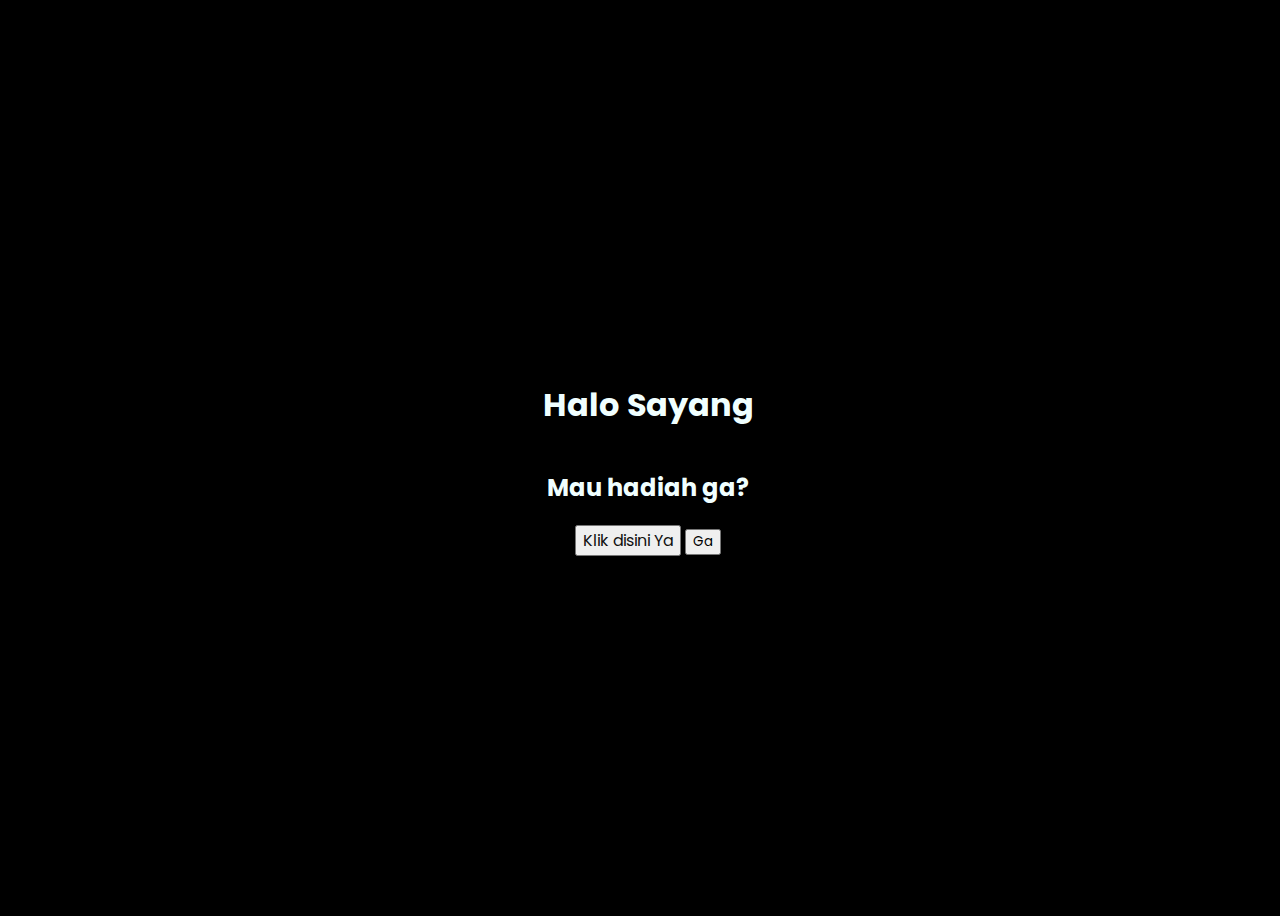
<file: index.html>
<!DOCTYPE html>
<html lang="en">
<head>
    <meta charset="UTF-8">
    <meta http-equiv="X-UA-Compatible" content="IE=edge">
    <meta name="viewport" content="width=device-width, initial-scale=1.0">
    <link rel="stylesheet" href="css/style.css">
    <link rel="icon" href="img/flowers.png" type="image/x-icon">
    <title>Flowers</title>
</head>
<body>
    <h1>Halo Sayang</h1>
    <h2>Mau hadiah ga?</h2>
    <div class="button">
        <button>
            <a href="flower.html">Klik disini Ya</a>
        </button>
        <button id="moveButton"> Ga </button>
    </div>

    <script>
        // Get the "Ga" button element
        var gaButton = document.getElementById("moveButton");

        // Function to move the button to a random position on the screen
        function moveButton() {
            var screenWidth = window.innerWidth;
            var screenHeight = window.innerHeight;

            var randomX = Math.floor(Math.random() * (screenWidth - 100));
            var randomY = Math.floor(Math.random() * (screenHeight - 50));

            gaButton.style.position = "absolute";
            gaButton.style.left = randomX + "px";
            gaButton.style.top = randomY + "px";
        }

        // Add a click event listener to the "Ga" button
        gaButton.addEventListener("click", moveButton);
    </script>
</body>
</html>
</file>
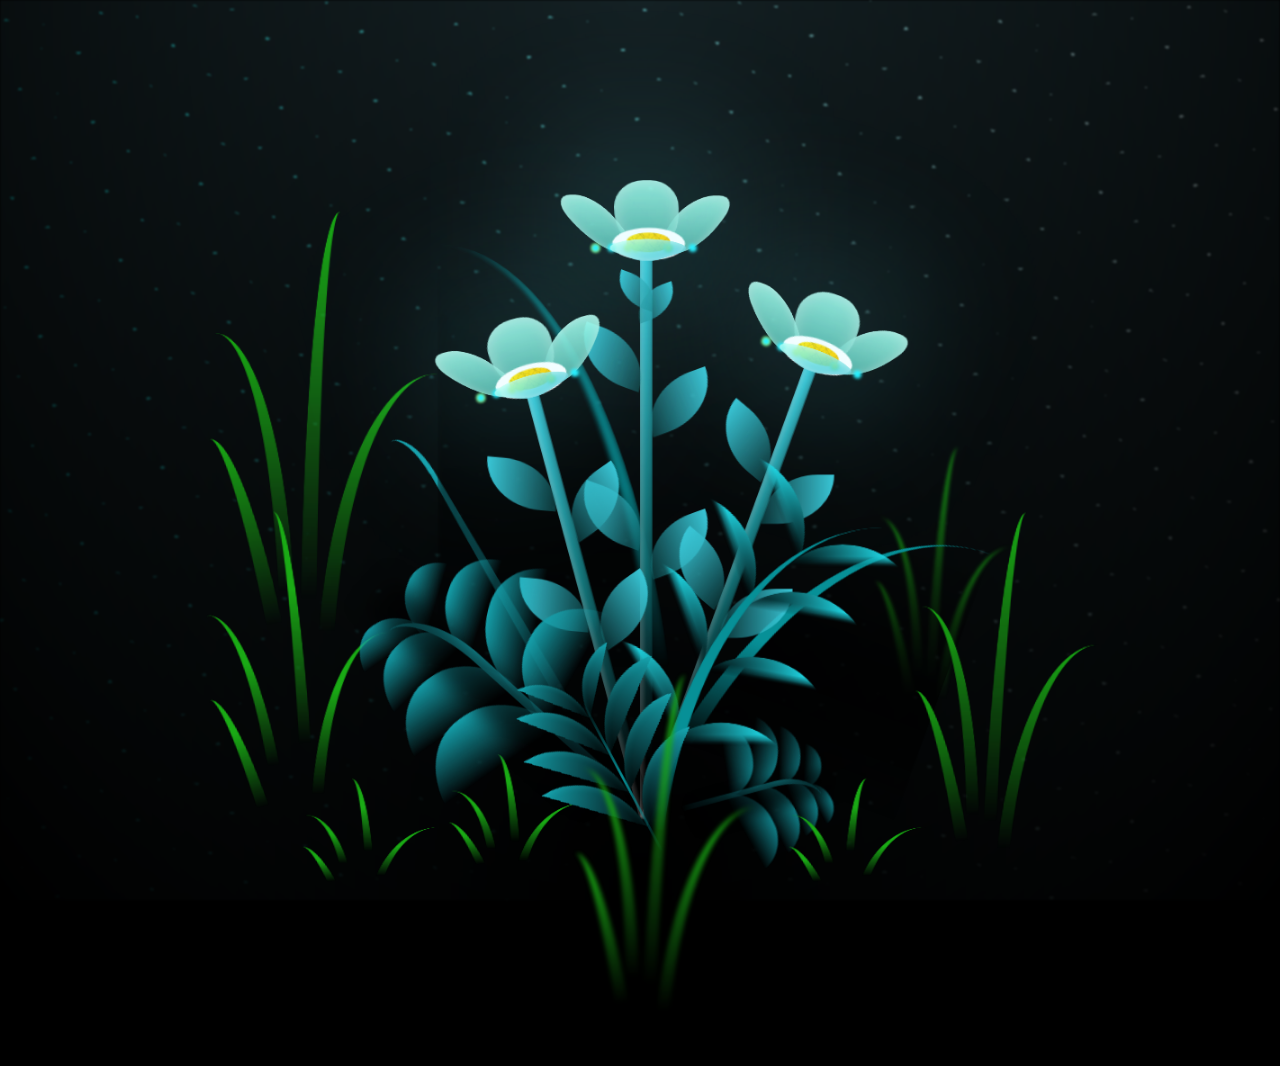
<file: flower.html>
<!DOCTYPE html>
<html lang="en">
<head>
    <meta charset="UTF-8">
    <meta http-equiv="X-UA-Compatible" content="IE=edge">
    <meta name="viewport" content="width=device-width, initial-scale=1.0">
    <link rel="stylesheet" href="css/main.css">
    <link rel="icon" href="img/flowers.png" type="image/x-icon">
    <title>flowers</title>
</head>
<body class="container">


  <!-- Pembuat code: https://codepen.io/mdusmanansari/pen/BamepLe -->
    <div class="night"></div>
    <div class="flowers">
      <div class="flower flower--1">
        <div class="flower__leafs flower__leafs--1">
          <div class="flower__leaf flower__leaf--1"></div>
          <div class="flower__leaf flower__leaf--2"></div>
          <div class="flower__leaf flower__leaf--3"></div>
          <div class="flower__leaf flower__leaf--4"></div>
          <div class="flower__white-circle"></div>
  
          <div class="flower__light flower__light--1"></div>
          <div class="flower__light flower__light--2"></div>
          <div class="flower__light flower__light--3"></div>
          <div class="flower__light flower__light--4"></div>
          <div class="flower__light flower__light--5"></div>
          <div class="flower__light flower__light--6"></div>
          <div class="flower__light flower__light--7"></div>
          <div class="flower__light flower__light--8"></div>
  
        </div>
        <div class="flower__line">
          <div class="flower__line__leaf flower__line__leaf--1"></div>
          <div class="flower__line__leaf flower__line__leaf--2"></div>
          <div class="flower__line__leaf flower__line__leaf--3"></div>
          <div class="flower__line__leaf flower__line__leaf--4"></div>
          <div class="flower__line__leaf flower__line__leaf--5"></div>
          <div class="flower__line__leaf flower__line__leaf--6"></div>
        </div>
      </div>
  
      <div class="flower flower--2">
        <div class="flower__leafs flower__leafs--2">
          <div class="flower__leaf flower__leaf--1"></div>
          <div class="flower__leaf flower__leaf--2"></div>
          <div class="flower__leaf flower__leaf--3"></div>
          <div class="flower__leaf flower__leaf--4"></div>
          <div class="flower__white-circle"></div>
  
          <div class="flower__light flower__light--1"></div>
          <div class="flower__light flower__light--2"></div>
          <div class="flower__light flower__light--3"></div>
          <div class="flower__light flower__light--4"></div>
          <div class="flower__light flower__light--5"></div>
          <div class="flower__light flower__light--6"></div>
          <div class="flower__light flower__light--7"></div>
          <div class="flower__light flower__light--8"></div>
  
        </div>
        <div class="flower__line">
          <div class="flower__line__leaf flower__line__leaf--1"></div>
          <div class="flower__line__leaf flower__line__leaf--2"></div>
          <div class="flower__line__leaf flower__line__leaf--3"></div>
          <div class="flower__line__leaf flower__line__leaf--4"></div>
        </div>
      </div>
  
      <div class="flower flower--3">
        <div class="flower__leafs flower__leafs--3">
          <div class="flower__leaf flower__leaf--1"></div>
          <div class="flower__leaf flower__leaf--2"></div>
          <div class="flower__leaf flower__leaf--3"></div>
          <div class="flower__leaf flower__leaf--4"></div>
          <div class="flower__white-circle"></div>
  
          <div class="flower__light flower__light--1"></div>
          <div class="flower__light flower__light--2"></div>
          <div class="flower__light flower__light--3"></div>
          <div class="flower__light flower__light--4"></div>
          <div class="flower__light flower__light--5"></div>
          <div class="flower__light flower__light--6"></div>
          <div class="flower__light flower__light--7"></div>
          <div class="flower__light flower__light--8"></div>
  
        </div>
        <div class="flower__line">
          <div class="flower__line__leaf flower__line__leaf--1"></div>
          <div class="flower__line__leaf flower__line__leaf--2"></div>
          <div class="flower__line__leaf flower__line__leaf--3"></div>
          <div class="flower__line__leaf flower__line__leaf--4"></div>
        </div>
      </div>
  
      <div class="grow-ans" style="--d:1.2s">
        <div class="flower__g-long">
          <div class="flower__g-long__top"></div>
          <div class="flower__g-long__bottom"></div>
        </div>
      </div>
  
      <div class="growing-grass">
        <div class="flower__grass flower__grass--1">
          <div class="flower__grass--top"></div>
          <div class="flower__grass--bottom"></div>
          <div class="flower__grass__leaf flower__grass__leaf--1"></div>
          <div class="flower__grass__leaf flower__grass__leaf--2"></div>
          <div class="flower__grass__leaf flower__grass__leaf--3"></div>
          <div class="flower__grass__leaf flower__grass__leaf--4"></div>
          <div class="flower__grass__leaf flower__grass__leaf--5"></div>
          <div class="flower__grass__leaf flower__grass__leaf--6"></div>
          <div class="flower__grass__leaf flower__grass__leaf--7"></div>
          <div class="flower__grass__leaf flower__grass__leaf--8"></div>
          <div class="flower__grass__overlay"></div>
        </div>
      </div>
  
      <div class="growing-grass">
        <div class="flower__grass flower__grass--2">
          <div class="flower__grass--top"></div>
          <div class="flower__grass--bottom"></div>
          <div class="flower__grass__leaf flower__grass__leaf--1"></div>
          <div class="flower__grass__leaf flower__grass__leaf--2"></div>
          <div class="flower__grass__leaf flower__grass__leaf--3"></div>
          <div class="flower__grass__leaf flower__grass__leaf--4"></div>
          <div class="flower__grass__leaf flower__grass__leaf--5"></div>
          <div class="flower__grass__leaf flower__grass__leaf--6"></div>
          <div class="flower__grass__leaf flower__grass__leaf--7"></div>
          <div class="flower__grass__leaf flower__grass__leaf--8"></div>
          <div class="flower__grass__overlay"></div>
        </div>
      </div>
  
      <div class="grow-ans" style="--d:2.4s">
        <div class="flower__g-right flower__g-right--1">
          <div class="leaf"></div>
        </div>
      </div>
  
      <div class="grow-ans" style="--d:2.8s">
        <div class="flower__g-right flower__g-right--2">
          <div class="leaf"></div>
        </div>
      </div>
  
      <div class="grow-ans" style="--d:2.8s">
        <div class="flower__g-front">
          <div class="flower__g-front__leaf-wrapper flower__g-front__leaf-wrapper--1">
            <div class="flower__g-front__leaf"></div>
          </div>
          <div class="flower__g-front__leaf-wrapper flower__g-front__leaf-wrapper--2">
            <div class="flower__g-front__leaf"></div>
          </div>
          <div class="flower__g-front__leaf-wrapper flower__g-front__leaf-wrapper--3">
            <div class="flower__g-front__leaf"></div>
          </div>
          <div class="flower__g-front__leaf-wrapper flower__g-front__leaf-wrapper--4">
            <div class="flower__g-front__leaf"></div>
          </div>
          <div class="flower__g-front__leaf-wrapper flower__g-front__leaf-wrapper--5">
            <div class="flower__g-front__leaf"></div>
          </div>
          <div class="flower__g-front__leaf-wrapper flower__g-front__leaf-wrapper--6">
            <div class="flower__g-front__leaf"></div>
          </div>
          <div class="flower__g-front__leaf-wrapper flower__g-front__leaf-wrapper--7">
            <div class="flower__g-front__leaf"></div>
          </div>
          <div class="flower__g-front__leaf-wrapper flower__g-front__leaf-wrapper--8">
            <div class="flower__g-front__leaf"></div>
          </div>
          <div class="flower__g-front__line"></div>
        </div>
      </div>
  
      <div class="grow-ans" style="--d:3.2s">
        <div class="flower__g-fr">
          <div class="leaf"></div>
          <div class="flower__g-fr__leaf flower__g-fr__leaf--1"></div>
          <div class="flower__g-fr__leaf flower__g-fr__leaf--2"></div>
          <div class="flower__g-fr__leaf flower__g-fr__leaf--3"></div>
          <div class="flower__g-fr__leaf flower__g-fr__leaf--4"></div>
          <div class="flower__g-fr__leaf flower__g-fr__leaf--5"></div>
          <div class="flower__g-fr__leaf flower__g-fr__leaf--6"></div>
          <div class="flower__g-fr__leaf flower__g-fr__leaf--7"></div>
          <div class="flower__g-fr__leaf flower__g-fr__leaf--8"></div>
        </div>
      </div>
  
      <div class="long-g long-g--0">
        <div class="grow-ans" style="--d:3s">
          <div class="leaf leaf--0"></div>
        </div>
        <div class="grow-ans" style="--d:2.2s">
          <div class="leaf leaf--1"></div>
        </div>
        <div class="grow-ans" style="--d:3.4s">
          <div class="leaf leaf--2"></div>
        </div>
        <div class="grow-ans" style="--d:3.6s">
          <div class="leaf leaf--3"></div>
        </div>
      </div>
  
      <div class="long-g long-g--1">
        <div class="grow-ans" style="--d:3.6s">
          <div class="leaf leaf--0"></div>
        </div>
        <div class="grow-ans" style="--d:3.8s">
          <div class="leaf leaf--1"></div>
        </div>
        <div class="grow-ans" style="--d:4s">
          <div class="leaf leaf--2"></div>
        </div>
        <div class="grow-ans" style="--d:4.2s">
          <div class="leaf leaf--3"></div>
        </div>
      </div>
  
      <div class="long-g long-g--2">
        <div class="grow-ans" style="--d:4s">
          <div class="leaf leaf--0"></div>
        </div>
        <div class="grow-ans" style="--d:4.2s">
          <div class="leaf leaf--1"></div>
        </div>
        <div class="grow-ans" style="--d:4.4s">
          <div class="leaf leaf--2"></div>
        </div>
        <div class="grow-ans" style="--d:4.6s">
          <div class="leaf leaf--3"></div>
        </div>
      </div>
  
      <div class="long-g long-g--3">
        <div class="grow-ans" style="--d:4s">
          <div class="leaf leaf--0"></div>
        </div>
        <div class="grow-ans" style="--d:4.2s">
          <div class="leaf leaf--1"></div>
        </div>
        <div class="grow-ans" style="--d:3s">
          <div class="leaf leaf--2"></div>
        </div>
        <div class="grow-ans" style="--d:3.6s">
          <div class="leaf leaf--3"></div>
        </div>
      </div>
  
      <div class="long-g long-g--4">
        <div class="grow-ans" style="--d:4s">
          <div class="leaf leaf--0"></div>
        </div>
        <div class="grow-ans" style="--d:4.2s">
          <div class="leaf leaf--1"></div>
        </div>
        <div class="grow-ans" style="--d:3s">
          <div class="leaf leaf--2"></div>
        </div>
        <div class="grow-ans" style="--d:3.6s">
          <div class="leaf leaf--3"></div>
        </div>
      </div>
  
      <div class="long-g long-g--5">
        <div class="grow-ans" style="--d:4s">
          <div class="leaf leaf--0"></div>
        </div>
        <div class="grow-ans" style="--d:4.2s">
          <div class="leaf leaf--1"></div>
        </div>
        <div class="grow-ans" style="--d:3s">
          <div class="leaf leaf--2"></div>
        </div>
        <div class="grow-ans" style="--d:3.6s">
          <div class="leaf leaf--3"></div>
        </div>
      </div>
  
      <div class="long-g long-g--6">
        <div class="grow-ans" style="--d:4.2s">
          <div class="leaf leaf--0"></div>
        </div>
        <div class="grow-ans" style="--d:4.4s">
          <div class="leaf leaf--1"></div>
        </div>
        <div class="grow-ans" style="--d:4.6s">
          <div class="leaf leaf--2"></div>
        </div>
        <div class="grow-ans" style="--d:4.8s">
          <div class="leaf leaf--3"></div>
        </div>
      </div>
  
      <div class="long-g long-g--7">
        <div class="grow-ans" style="--d:3s">
          <div class="leaf leaf--0"></div>
        </div>
        <div class="grow-ans" style="--d:3.2s">
          <div class="leaf leaf--1"></div>
        </div>
        <div class="grow-ans" style="--d:3.5s">
          <div class="leaf leaf--2"></div>
        </div>
        <div class="grow-ans" style="--d:3.6s">
          <div class="leaf leaf--3"></div>
        </div>
      </div>
    </div>
    <script src="main.js"></script>
  </body>
</html>
</file>
<file: css/style.css>
@import url('https://fonts.googleapis.com/css2?family=Poppins:ital,wght@0,500;1,900&display=swap');
*{
    font-family: 'Poppins',cursive;
}
body{
    color: azure;
    width: 100%;
    height: 100vh;
    display: flex;
    flex-direction: column;
    align-items: center;
    justify-content: center;
    background-color: black;
}

.greetings{
    font-size: 6rem;
    font-weight: 900;
}
.greetings > span{
    animation: glow 3.5s ease-in-out infinite;
    -webkit-animation: glow .5s ease-in-out infinite;
}
@keyframes glow{
    0%, 100%{
        color: #fff;
        text-shadow: 0 0 12px #39c6d6, 0 0 50px #39c6d6, 0 0 100px #39c6d6;
    }
    10%, 90%{
        color: #111;
        text-shadow: none;
    }
}
.greetings > span:nth-child(2){
    animation-delay: .2s ;
}
.greetings > span:nth-child(3){
    animation-delay: .4s ;
}
.greetings > span:nth-child(4){
    animation-delay: .6s;
}
.greetings > span:nth-child(5){
    animation-delay: .8s;
}
.greetings > span:nth-child(6){
    animation-delay: .10s;
}.greetings > span:nth-child(7){
    animation-delay: .8s;
}.greetings > span:nth-child(8){
    animation-delay: .6s;
}
.greetings > span:nth-child(9){
    animation-delay: .4s;
}
.greetings > span:nth-child(10){
    animation-delay: .2s;
}
.description{
    font-size: 1.5rem;
    margin-bottom: 20px;
}

.button a{
    text-decoration: none;
    font-size: 1rem;
    color: #111;
}

@media screen and (max-width:574px){
    .greetings{
        display: block;
        font-size: 3rem;
        font-weight: 500;
        text-align: center;
    }
    .description{
        font-size: 1rem;
    }
    
    .button a{
        font-size: .5rem;
    }
}
</file>
<file: css/main.css>
*,
*::after,
*::before {
  padding: 0;
  margin: 0;
  box-sizing: border-box;
}

:root {
  --dark-color: #000;
}

body {
  display: flex;
  align-items: flex-end;
  justify-content: center;
  min-height: 100vh;
  background-color: var(--dark-color);
  overflow: hidden;
  perspective: 1000px;
}

.night {
  position: fixed;
  left: 50%;
  top: 0;
  transform: translateX(-50%);
  width: 100%;
  height: 100%;
  filter: blur(0.1vmin);
  background-image: radial-gradient(ellipse at top, transparent 0%, var(--dark-color)), radial-gradient(ellipse at bottom, var(--dark-color), rgba(145, 233, 255, 0.2)), repeating-linear-gradient(220deg, rgb(0, 0, 0) 0px, rgb(0, 0, 0) 19px, transparent 19px, transparent 22px), repeating-linear-gradient(189deg, rgb(0, 0, 0) 0px, rgb(0, 0, 0) 19px, transparent 19px, transparent 22px), repeating-linear-gradient(148deg, rgb(0, 0, 0) 0px, rgb(0, 0, 0) 19px, transparent 19px, transparent 22px), linear-gradient(90deg, rgb(0, 255, 250), rgb(240, 240, 240));
}

.flowers {
  position: relative;
  transform: scale(0.9);
}

.flower {
  position: absolute;
  bottom: 10vmin;
  transform-origin: bottom center;
  z-index: 10;
  --fl-speed: 0.8s;
}
.flower--1 {
  -webkit-animation: moving-flower-1 4s linear infinite;
          animation: moving-flower-1 4s linear infinite;
}
.flower--1 .flower__line {
  height: 70vmin;
  -webkit-animation-delay: 0.3s;
          animation-delay: 0.3s;
}
.flower--1 .flower__line__leaf--1 {
  -webkit-animation: blooming-leaf-right var(--fl-speed) 1.6s backwards;
          animation: blooming-leaf-right var(--fl-speed) 1.6s backwards;
}
.flower--1 .flower__line__leaf--2 {
  -webkit-animation: blooming-leaf-right var(--fl-speed) 1.4s backwards;
          animation: blooming-leaf-right var(--fl-speed) 1.4s backwards;
}
.flower--1 .flower__line__leaf--3 {
  -webkit-animation: blooming-leaf-left var(--fl-speed) 1.2s backwards;
          animation: blooming-leaf-left var(--fl-speed) 1.2s backwards;
}
.flower--1 .flower__line__leaf--4 {
  -webkit-animation: blooming-leaf-left var(--fl-speed) 1s backwards;
          animation: blooming-leaf-left var(--fl-speed) 1s backwards;
}
.flower--1 .flower__line__leaf--5 {
  -webkit-animation: blooming-leaf-right var(--fl-speed) 1.8s backwards;
          animation: blooming-leaf-right var(--fl-speed) 1.8s backwards;
}
.flower--1 .flower__line__leaf--6 {
  -webkit-animation: blooming-leaf-left var(--fl-speed) 2s backwards;
          animation: blooming-leaf-left var(--fl-speed) 2s backwards;
}
.flower--2 {
  left: 50%;
  transform: rotate(20deg);
  -webkit-animation: moving-flower-2 4s linear infinite;
          animation: moving-flower-2 4s linear infinite;
}
.flower--2 .flower__line {
  height: 60vmin;
  -webkit-animation-delay: 0.6s;
          animation-delay: 0.6s;
}
.flower--2 .flower__line__leaf--1 {
  -webkit-animation: blooming-leaf-right var(--fl-speed) 1.9s backwards;
          animation: blooming-leaf-right var(--fl-speed) 1.9s backwards;
}
.flower--2 .flower__line__leaf--2 {
  -webkit-animation: blooming-leaf-right var(--fl-speed) 1.7s backwards;
          animation: blooming-leaf-right var(--fl-speed) 1.7s backwards;
}
.flower--2 .flower__line__leaf--3 {
  -webkit-animation: blooming-leaf-left var(--fl-speed) 1.5s backwards;
          animation: blooming-leaf-left var(--fl-speed) 1.5s backwards;
}
.flower--2 .flower__line__leaf--4 {
  -webkit-animation: blooming-leaf-left var(--fl-speed) 1.3s backwards;
          animation: blooming-leaf-left var(--fl-speed) 1.3s backwards;
}
.flower--3 {
  left: 50%;
  transform: rotate(-15deg);
  -webkit-animation: moving-flower-3 4s linear infinite;
          animation: moving-flower-3 4s linear infinite;
}
.flower--3 .flower__line {
  -webkit-animation-delay: 0.9s;
          animation-delay: 0.9s;
}
.flower--3 .flower__line__leaf--1 {
  -webkit-animation: blooming-leaf-right var(--fl-speed) 2.5s backwards;
          animation: blooming-leaf-right var(--fl-speed) 2.5s backwards;
}
.flower--3 .flower__line__leaf--2 {
  -webkit-animation: blooming-leaf-right var(--fl-speed) 2.3s backwards;
          animation: blooming-leaf-right var(--fl-speed) 2.3s backwards;
}
.flower--3 .flower__line__leaf--3 {
  -webkit-animation: blooming-leaf-left var(--fl-speed) 2.1s backwards;
          animation: blooming-leaf-left var(--fl-speed) 2.1s backwards;
}
.flower--3 .flower__line__leaf--4 {
  -webkit-animation: blooming-leaf-left var(--fl-speed) 1.9s backwards;
          animation: blooming-leaf-left var(--fl-speed) 1.9s backwards;
}
.flower__leafs {
  position: relative;
  -webkit-animation: blooming-flower 2s backwards;
          animation: blooming-flower 2s backwards;
}
.flower__leafs--1 {
  -webkit-animation-delay: 1.1s;
          animation-delay: 1.1s;
}
.flower__leafs--2 {
  -webkit-animation-delay: 1.4s;
          animation-delay: 1.4s;
}
.flower__leafs--3 {
  -webkit-animation-delay: 1.7s;
          animation-delay: 1.7s;
}
.flower__leafs::after {
  content: "";
  position: absolute;
  left: 0;
  top: 0;
  transform: translate(-50%, -100%);
  width: 8vmin;
  height: 8vmin;
  background-color: #6bf0ff;
  filter: blur(10vmin);
}
.flower__leaf {
  position: absolute;
  bottom: 0;
  left: 50%;
  width: 8vmin;
  height: 11vmin;
  border-radius: 51% 49% 47% 53%/44% 45% 55% 69%;
  background-color: #a7ffee;
  background-image: linear-gradient(to top, #54b8aa, #a7ffee);
  transform-origin: bottom center;
  opacity: 0.9;
  box-shadow: inset 0 0 2vmin rgba(255, 255, 255, 0.5);
}
.flower__leaf--1 {
  transform: translate(-10%, 1%) rotateY(40deg) rotateX(-50deg);
}
.flower__leaf--2 {
  transform: translate(-50%, -4%) rotateX(40deg);
}
.flower__leaf--3 {
  transform: translate(-90%, 0%) rotateY(45deg) rotateX(50deg);
}
.flower__leaf--4 {
  width: 8vmin;
  height: 8vmin;
  transform-origin: bottom left;
  border-radius: 4vmin 10vmin 4vmin 4vmin;
  transform: translate(0%, 18%) rotateX(70deg) rotate(-43deg);
  background-image: linear-gradient(to top, #39c6d6, #a7ffee);
  z-index: 1;
  opacity: 0.8;
}
.flower__white-circle {
  position: absolute;
  left: -3.5vmin;
  top: -3vmin;
  width: 9vmin;
  height: 4vmin;
  border-radius: 50%;
  background-color: #fff;
}
.flower__white-circle::after {
  content: "";
  position: absolute;
  left: 50%;
  top: 45%;
  transform: translate(-50%, -50%);
  width: 60%;
  height: 60%;
  border-radius: inherit;
  background-image: repeating-linear-gradient(135deg, rgba(0, 0, 0, 0.03) 0px, rgba(0, 0, 0, 0.03) 1px, transparent 1px, transparent 12px), repeating-linear-gradient(45deg, rgba(0, 0, 0, 0.03) 0px, rgba(0, 0, 0, 0.03) 1px, transparent 1px, transparent 12px), repeating-linear-gradient(67.5deg, rgba(0, 0, 0, 0.03) 0px, rgba(0, 0, 0, 0.03) 1px, transparent 1px, transparent 12px), repeating-linear-gradient(135deg, rgba(0, 0, 0, 0.03) 0px, rgba(0, 0, 0, 0.03) 1px, transparent 1px, transparent 12px), repeating-linear-gradient(45deg, rgba(0, 0, 0, 0.03) 0px, rgba(0, 0, 0, 0.03) 1px, transparent 1px, transparent 12px), repeating-linear-gradient(112.5deg, rgba(0, 0, 0, 0.03) 0px, rgba(0, 0, 0, 0.03) 1px, transparent 1px, transparent 12px), repeating-linear-gradient(112.5deg, rgba(0, 0, 0, 0.03) 0px, rgba(0, 0, 0, 0.03) 1px, transparent 1px, transparent 12px), repeating-linear-gradient(45deg, rgba(0, 0, 0, 0.03) 0px, rgba(0, 0, 0, 0.03) 1px, transparent 1px, transparent 12px), repeating-linear-gradient(22.5deg, rgba(0, 0, 0, 0.03) 0px, rgba(0, 0, 0, 0.03) 1px, transparent 1px, transparent 12px), repeating-linear-gradient(45deg, rgba(0, 0, 0, 0.03) 0px, rgba(0, 0, 0, 0.03) 1px, transparent 1px, transparent 12px), repeating-linear-gradient(22.5deg, rgba(0, 0, 0, 0.03) 0px, rgba(0, 0, 0, 0.03) 1px, transparent 1px, transparent 12px), repeating-linear-gradient(135deg, rgba(0, 0, 0, 0.03) 0px, rgba(0, 0, 0, 0.03) 1px, transparent 1px, transparent 12px), repeating-linear-gradient(157.5deg, rgba(0, 0, 0, 0.03) 0px, rgba(0, 0, 0, 0.03) 1px, transparent 1px, transparent 12px), repeating-linear-gradient(67.5deg, rgba(0, 0, 0, 0.03) 0px, rgba(0, 0, 0, 0.03) 1px, transparent 1px, transparent 12px), repeating-linear-gradient(67.5deg, rgba(0, 0, 0, 0.03) 0px, rgba(0, 0, 0, 0.03) 1px, transparent 1px, transparent 12px), linear-gradient(90deg, rgb(255, 235, 18), rgb(255, 206, 0));
}
.flower__line {
  height: 55vmin;
  width: 1.5vmin;
  background-image: linear-gradient(to left, rgba(0, 0, 0, 0.2), transparent, rgba(255, 255, 255, 0.2)), linear-gradient(to top, transparent 10%, #14757a, #39c6d6);
  box-shadow: inset 0 0 2px rgba(0, 0, 0, 0.5);
  -webkit-animation: grow-flower-tree 4s backwards;
          animation: grow-flower-tree 4s backwards;
}
.flower__line__leaf {
  --w: 7vmin;
  --h: calc(var(--w) + 2vmin);
  position: absolute;
  top: 20%;
  left: 90%;
  width: var(--w);
  height: var(--h);
  border-top-right-radius: var(--h);
  border-bottom-left-radius: var(--h);
  background-image: linear-gradient(to top, rgba(20, 117, 122, 0.4), #39c6d6);
}
.flower__line__leaf--1 {
  transform: rotate(70deg) rotateY(30deg);
}
.flower__line__leaf--2 {
  top: 45%;
  transform: rotate(70deg) rotateY(30deg);
}
.flower__line__leaf--3, .flower__line__leaf--4, .flower__line__leaf--6 {
  border-top-right-radius: 0;
  border-bottom-left-radius: 0;
  border-top-left-radius: var(--h);
  border-bottom-right-radius: var(--h);
  left: -460%;
  top: 12%;
  transform: rotate(-70deg) rotateY(30deg);
}
.flower__line__leaf--4 {
  top: 40%;
}
.flower__line__leaf--5 {
  top: 0;
  transform-origin: left;
  transform: rotate(70deg) rotateY(30deg) scale(0.6);
}
.flower__line__leaf--6 {
  top: -2%;
  left: -450%;
  transform-origin: right;
  transform: rotate(-70deg) rotateY(30deg) scale(0.6);
}
.flower__light {
  position: absolute;
  bottom: 0vmin;
  width: 1vmin;
  height: 1vmin;
  background-color: rgb(255, 251, 0);
  border-radius: 50%;
  filter: blur(0.2vmin);
  -webkit-animation: light-ans 4s linear infinite backwards;
          animation: light-ans 4s linear infinite backwards;
}
.flower__light:nth-child(odd) {
  background-color: #23f0ff;
}
.flower__light--1 {
  left: -2vmin;
  -webkit-animation-delay: 1s;
          animation-delay: 1s;
}
.flower__light--2 {
  left: 3vmin;
  -webkit-animation-delay: 0.5s;
          animation-delay: 0.5s;
}
.flower__light--3 {
  left: -6vmin;
  -webkit-animation-delay: 0.3s;
          animation-delay: 0.3s;
}
.flower__light--4 {
  left: 6vmin;
  -webkit-animation-delay: 0.9s;
          animation-delay: 0.9s;
}
.flower__light--5 {
  left: -1vmin;
  -webkit-animation-delay: 1.5s;
          animation-delay: 1.5s;
}
.flower__light--6 {
  left: -4vmin;
  -webkit-animation-delay: 3s;
          animation-delay: 3s;
}
.flower__light--7 {
  left: 3vmin;
  -webkit-animation-delay: 2s;
          animation-delay: 2s;
}
.flower__light--8 {
  left: -6vmin;
  -webkit-animation-delay: 3.5s;
          animation-delay: 3.5s;
}
.flower__grass {
  --c: #159faa;
  --line-w: 1.5vmin;
  position: absolute;
  bottom: 12vmin;
  left: -7vmin;
  display: flex;
  flex-direction: column;
  align-items: flex-end;
  z-index: 20;
  transform-origin: bottom center;
  transform: rotate(-48deg) rotateY(40deg);
}
.flower__grass--1 {
  -webkit-animation: moving-grass 2s linear infinite;
          animation: moving-grass 2s linear infinite;
}
.flower__grass--2 {
  left: 2vmin;
  bottom: 10vmin;
  transform: scale(0.5) rotate(75deg) rotateX(10deg) rotateY(-200deg);
  opacity: 0.8;
  z-index: 0;
  -webkit-animation: moving-grass--2 1.5s linear infinite;
          animation: moving-grass--2 1.5s linear infinite;
}
.flower__grass--top {
  width: 7vmin;
  height: 10vmin;
  border-top-right-radius: 100%;
  border-right: var(--line-w) solid var(--c);
  transform-origin: bottom center;
  transform: rotate(-2deg);
}
.flower__grass--bottom {
  margin-top: -2px;
  width: var(--line-w);
  height: 25vmin;
  background-image: linear-gradient(to top, transparent, var(--c));
}
.flower__grass__leaf {
  --size: 10vmin;
  position: absolute;
  width: calc(var(--size) * 2.1);
  height: var(--size);
  border-top-left-radius: var(--size);
  border-top-right-radius: var(--size);
  background-image: linear-gradient(to top, transparent, transparent 30%, var(--c));
  z-index: 100;
}
.flower__grass__leaf--1 {
  top: -6%;
  left: 30%;
  --size: 6vmin;
  transform: rotate(-20deg);
  -webkit-animation: growing-grass-ans--1 2s 2.6s backwards;
          animation: growing-grass-ans--1 2s 2.6s backwards;
}
@-webkit-keyframes growing-grass-ans--1 {
  0% {
    transform-origin: bottom left;
    transform: rotate(-20deg) scale(0);
  }
}
@keyframes growing-grass-ans--1 {
  0% {
    transform-origin: bottom left;
    transform: rotate(-20deg) scale(0);
  }
}
.flower__grass__leaf--2 {
  top: -5%;
  left: -110%;
  --size: 6vmin;
  transform: rotate(10deg);
  -webkit-animation: growing-grass-ans--2 2s 2.4s linear backwards;
          animation: growing-grass-ans--2 2s 2.4s linear backwards;
}
@-webkit-keyframes growing-grass-ans--2 {
  0% {
    transform-origin: bottom right;
    transform: rotate(10deg) scale(0);
  }
}
@keyframes growing-grass-ans--2 {
  0% {
    transform-origin: bottom right;
    transform: rotate(10deg) scale(0);
  }
}
.flower__grass__leaf--3 {
  top: 5%;
  left: 60%;
  --size: 8vmin;
  transform: rotate(-18deg) rotateX(-20deg);
  -webkit-animation: growing-grass-ans--3 2s 2.2s linear backwards;
          animation: growing-grass-ans--3 2s 2.2s linear backwards;
}
@-webkit-keyframes growing-grass-ans--3 {
  0% {
    transform-origin: bottom left;
    transform: rotate(-18deg) rotateX(-20deg) scale(0);
  }
}
@keyframes growing-grass-ans--3 {
  0% {
    transform-origin: bottom left;
    transform: rotate(-18deg) rotateX(-20deg) scale(0);
  }
}
.flower__grass__leaf--4 {
  top: 6%;
  left: -135%;
  --size: 8vmin;
  transform: rotate(2deg);
  -webkit-animation: growing-grass-ans--4 2s 2s linear backwards;
          animation: growing-grass-ans--4 2s 2s linear backwards;
}
@-webkit-keyframes growing-grass-ans--4 {
  0% {
    transform-origin: bottom right;
    transform: rotate(2deg) scale(0);
  }
}
@keyframes growing-grass-ans--4 {
  0% {
    transform-origin: bottom right;
    transform: rotate(2deg) scale(0);
  }
}
.flower__grass__leaf--5 {
  top: 20%;
  left: 60%;
  --size: 10vmin;
  transform: rotate(-24deg) rotateX(-20deg);
  -webkit-animation: growing-grass-ans--5 2s 1.8s linear backwards;
          animation: growing-grass-ans--5 2s 1.8s linear backwards;
}
@-webkit-keyframes growing-grass-ans--5 {
  0% {
    transform-origin: bottom left;
    transform: rotate(-24deg) rotateX(-20deg) scale(0);
  }
}
@keyframes growing-grass-ans--5 {
  0% {
    transform-origin: bottom left;
    transform: rotate(-24deg) rotateX(-20deg) scale(0);
  }
}
.flower__grass__leaf--6 {
  top: 22%;
  left: -180%;
  --size: 10vmin;
  transform: rotate(10deg);
  -webkit-animation: growing-grass-ans--6 2s 1.6s linear backwards;
          animation: growing-grass-ans--6 2s 1.6s linear backwards;
}
@-webkit-keyframes growing-grass-ans--6 {
  0% {
    transform-origin: bottom right;
    transform: rotate(10deg) scale(0);
  }
}
@keyframes growing-grass-ans--6 {
  0% {
    transform-origin: bottom right;
    transform: rotate(10deg) scale(0);
  }
}
.flower__grass__leaf--7 {
  top: 39%;
  left: 70%;
  --size: 10vmin;
  transform: rotate(-10deg);
  -webkit-animation: growing-grass-ans--7 2s 1.4s linear backwards;
          animation: growing-grass-ans--7 2s 1.4s linear backwards;
}
@-webkit-keyframes growing-grass-ans--7 {
  0% {
    transform-origin: bottom left;
    transform: rotate(-10deg) scale(0);
  }
}
@keyframes growing-grass-ans--7 {
  0% {
    transform-origin: bottom left;
    transform: rotate(-10deg) scale(0);
  }
}
.flower__grass__leaf--8 {
  top: 40%;
  left: -215%;
  --size: 11vmin;
  transform: rotate(10deg);
  -webkit-animation: growing-grass-ans--8 2s 1.2s linear backwards;
          animation: growing-grass-ans--8 2s 1.2s linear backwards;
}
@-webkit-keyframes growing-grass-ans--8 {
  0% {
    transform-origin: bottom right;
    transform: rotate(10deg) scale(0);
  }
}
@keyframes growing-grass-ans--8 {
  0% {
    transform-origin: bottom right;
    transform: rotate(10deg) scale(0);
  }
}
.flower__grass__overlay {
  position: absolute;
  top: -10%;
  right: 0%;
  width: 100%;
  height: 100%;
  background-color: rgba(0, 0, 0, 0.6);
  filter: blur(1.5vmin);
  z-index: 100;
}
.flower__g-long {
  --w: 2vmin;
  --h: 6vmin;
  --c: #159faa;
  position: absolute;
  bottom: 10vmin;
  left: -3vmin;
  transform-origin: bottom center;
  transform: rotate(-30deg) rotateY(-20deg);
  display: flex;
  flex-direction: column;
  align-items: flex-end;
  -webkit-animation: flower-g-long-ans 3s linear infinite;
          animation: flower-g-long-ans 3s linear infinite;
}
@-webkit-keyframes flower-g-long-ans {
  0%, 100% {
    transform: rotate(-30deg) rotateY(-20deg);
  }
  50% {
    transform: rotate(-32deg) rotateY(-20deg);
  }
}
@keyframes flower-g-long-ans {
  0%, 100% {
    transform: rotate(-30deg) rotateY(-20deg);
  }
  50% {
    transform: rotate(-32deg) rotateY(-20deg);
  }
}
.flower__g-long__top {
  top: calc(var(--h) * -1);
  width: calc(var(--w) + 1vmin);
  height: var(--h);
  border-top-right-radius: 100%;
  border-right: 0.7vmin solid var(--c);
  transform: translate(-0.7vmin, 1vmin);
}
.flower__g-long__bottom {
  width: var(--w);
  height: 50vmin;
  transform-origin: bottom center;
  background-image: linear-gradient(to top, transparent 30%, var(--c));
  box-shadow: inset 0 0 2px rgba(0, 0, 0, 0.5);
  -webkit-clip-path: polygon(35% 0, 65% 1%, 100% 100%, 0% 100%);
          clip-path: polygon(35% 0, 65% 1%, 100% 100%, 0% 100%);
}
.flower__g-right {
  position: absolute;
  bottom: 6vmin;
  left: -2vmin;
  transform-origin: bottom left;
  transform: rotate(20deg);
}
.flower__g-right .leaf {
  width: 30vmin;
  height: 50vmin;
  border-top-left-radius: 100%;
  border-left: 2vmin solid #079097;
  background-image: linear-gradient(to bottom, transparent, var(--dark-color) 60%);
  -webkit-mask-image: linear-gradient(to top, transparent 30%, #079097 60%);
}
.flower__g-right--1 {
  -webkit-animation: flower-g-right-ans 2.5s linear infinite;
          animation: flower-g-right-ans 2.5s linear infinite;
}
.flower__g-right--2 {
  left: 5vmin;
  transform: rotateY(-180deg);
  -webkit-animation: flower-g-right-ans--2 3s linear infinite;
          animation: flower-g-right-ans--2 3s linear infinite;
}
.flower__g-right--2 .leaf {
  height: 75vmin;
  filter: blur(0.3vmin);
  opacity: 0.8;
}
@-webkit-keyframes flower-g-right-ans {
  0%, 100% {
    transform: rotate(20deg);
  }
  50% {
    transform: rotate(24deg) rotateX(-20deg);
  }
}
@keyframes flower-g-right-ans {
  0%, 100% {
    transform: rotate(20deg);
  }
  50% {
    transform: rotate(24deg) rotateX(-20deg);
  }
}
@-webkit-keyframes flower-g-right-ans--2 {
  0%, 100% {
    transform: rotateY(-180deg) rotate(0deg) rotateX(-20deg);
  }
  50% {
    transform: rotateY(-180deg) rotate(6deg) rotateX(-20deg);
  }
}
@keyframes flower-g-right-ans--2 {
  0%, 100% {
    transform: rotateY(-180deg) rotate(0deg) rotateX(-20deg);
  }
  50% {
    transform: rotateY(-180deg) rotate(6deg) rotateX(-20deg);
  }
}
.flower__g-front {
  position: absolute;
  bottom: 6vmin;
  left: 2.5vmin;
  z-index: 100;
  transform-origin: bottom center;
  transform: rotate(-28deg) rotateY(30deg) scale(1.04);
  -webkit-animation: flower__g-front-ans 2s linear infinite;
          animation: flower__g-front-ans 2s linear infinite;
}
@-webkit-keyframes flower__g-front-ans {
  0%, 100% {
    transform: rotate(-28deg) rotateY(30deg) scale(1.04);
  }
  50% {
    transform: rotate(-35deg) rotateY(40deg) scale(1.04);
  }
}
@keyframes flower__g-front-ans {
  0%, 100% {
    transform: rotate(-28deg) rotateY(30deg) scale(1.04);
  }
  50% {
    transform: rotate(-35deg) rotateY(40deg) scale(1.04);
  }
}
.flower__g-front__line {
  width: 0.3vmin;
  height: 20vmin;
  background-image: linear-gradient(to top, transparent, #079097, transparent 100%);
  position: relative;
}
.flower__g-front__leaf-wrapper {
  position: absolute;
  top: 0;
  left: 0;
  transform-origin: bottom left;
  transform: rotate(10deg);
}
.flower__g-front__leaf-wrapper:nth-child(even) {
  left: 0vmin;
  transform: rotateY(-180deg) rotate(5deg);
  -webkit-animation: flower__g-front__leaf-left-ans 1s ease-in backwards;
          animation: flower__g-front__leaf-left-ans 1s ease-in backwards;
}
.flower__g-front__leaf-wrapper:nth-child(odd) {
  -webkit-animation: flower__g-front__leaf-ans 1s ease-in backwards;
          animation: flower__g-front__leaf-ans 1s ease-in backwards;
}
.flower__g-front__leaf-wrapper--1 {
  top: -8vmin;
  transform: scale(0.7);
  -webkit-animation: flower__g-front__leaf-ans 1s 5.5s ease-in backwards !important;
          animation: flower__g-front__leaf-ans 1s 5.5s ease-in backwards !important;
}
.flower__g-front__leaf-wrapper--2 {
  top: -8vmin;
  transform: rotateY(-180deg) scale(0.7) !important;
  -webkit-animation: flower__g-front__leaf-left-ans-2 1s 4.6s ease-in backwards !important;
          animation: flower__g-front__leaf-left-ans-2 1s 4.6s ease-in backwards !important;
}
.flower__g-front__leaf-wrapper--3 {
  top: -3vmin;
  -webkit-animation: flower__g-front__leaf-ans 1s 4.6s ease-in backwards;
          animation: flower__g-front__leaf-ans 1s 4.6s ease-in backwards;
}
.flower__g-front__leaf-wrapper--4 {
  top: -3vmin;
  transform: rotateY(-180deg) scale(0.9) !important;
  -webkit-animation: flower__g-front__leaf-left-ans-2 1s 4.6s ease-in backwards !important;
          animation: flower__g-front__leaf-left-ans-2 1s 4.6s ease-in backwards !important;
}
@-webkit-keyframes flower__g-front__leaf-left-ans-2 {
  0% {
    transform: rotateY(-180deg) scale(0);
  }
}
@keyframes flower__g-front__leaf-left-ans-2 {
  0% {
    transform: rotateY(-180deg) scale(0);
  }
}
.flower__g-front__leaf-wrapper--5, .flower__g-front__leaf-wrapper--6 {
  top: 2vmin;
}
.flower__g-front__leaf-wrapper--7, .flower__g-front__leaf-wrapper--8 {
  top: 6.5vmin;
}
.flower__g-front__leaf-wrapper--2 {
  -webkit-animation-delay: 5.2s !important;
          animation-delay: 5.2s !important;
}
.flower__g-front__leaf-wrapper--3 {
  -webkit-animation-delay: 4.9s !important;
          animation-delay: 4.9s !important;
}
.flower__g-front__leaf-wrapper--5 {
  -webkit-animation-delay: 4.3s !important;
          animation-delay: 4.3s !important;
}
.flower__g-front__leaf-wrapper--6 {
  -webkit-animation-delay: 4.1s !important;
          animation-delay: 4.1s !important;
}
.flower__g-front__leaf-wrapper--7 {
  -webkit-animation-delay: 3.8s !important;
          animation-delay: 3.8s !important;
}
.flower__g-front__leaf-wrapper--8 {
  -webkit-animation-delay: 3.5s !important;
          animation-delay: 3.5s !important;
}
@-webkit-keyframes flower__g-front__leaf-ans {
  0% {
    transform: rotate(10deg) scale(0);
  }
}
@keyframes flower__g-front__leaf-ans {
  0% {
    transform: rotate(10deg) scale(0);
  }
}
@-webkit-keyframes flower__g-front__leaf-left-ans {
  0% {
    transform: rotateY(-180deg) rotate(5deg) scale(0);
  }
}
@keyframes flower__g-front__leaf-left-ans {
  0% {
    transform: rotateY(-180deg) rotate(5deg) scale(0);
  }
}
.flower__g-front__leaf {
  width: 10vmin;
  height: 10vmin;
  border-radius: 100% 0% 0% 100%/100% 100% 0% 0%;
  box-shadow: inset 0 2px 1vmin hsla(184deg, 97%, 58%, 0.2);
  background-image: linear-gradient(to bottom left, transparent, var(--dark-color)), linear-gradient(to bottom right, #159faa 50%, transparent 50%, transparent);
  -webkit-mask-image: linear-gradient(to bottom right, #159faa 50%, transparent 50%, transparent);
  mask-image: linear-gradient(to bottom right, #159faa 50%, transparent 50%, transparent);
}
.flower__g-fr {
  position: absolute;
  bottom: -4vmin;
  left: vmin;
  transform-origin: bottom left;
  z-index: 10;
  -webkit-animation: flower__g-fr-ans 2s linear infinite;
          animation: flower__g-fr-ans 2s linear infinite;
}
@-webkit-keyframes flower__g-fr-ans {
  0%, 100% {
    transform: rotate(2deg);
  }
  50% {
    transform: rotate(4deg);
  }
}
@keyframes flower__g-fr-ans {
  0%, 100% {
    transform: rotate(2deg);
  }
  50% {
    transform: rotate(4deg);
  }
}
.flower__g-fr .leaf {
  width: 30vmin;
  height: 50vmin;
  border-top-left-radius: 100%;
  border-left: 2vmin solid #079097;
  -webkit-mask-image: linear-gradient(to top, transparent 25%, #079097 50%);
  position: relative;
  z-index: 1;
}
.flower__g-fr__leaf {
  position: absolute;
  top: 0;
  left: 0;
  width: 10vmin;
  height: 10vmin;
  border-radius: 100% 0% 0% 100%/100% 100% 0% 0%;
  box-shadow: inset 0 2px 1vmin hsla(184deg, 97%, 58%, 0.2);
  background-image: linear-gradient(to bottom left, transparent, var(--dark-color) 98%), linear-gradient(to bottom right, #23f0ff 45%, transparent 50%, transparent);
  -webkit-mask-image: linear-gradient(135deg, #159faa 40%, transparent 50%, transparent);
}
.flower__g-fr__leaf--1 {
  left: 20vmin;
  transform: rotate(45deg);
  -webkit-animation: flower__g-fr-leaft-ans-1 0.5s 5.2s linear backwards;
          animation: flower__g-fr-leaft-ans-1 0.5s 5.2s linear backwards;
}
@-webkit-keyframes flower__g-fr-leaft-ans-1 {
  0% {
    transform-origin: left;
    transform: rotate(45deg) scale(0);
  }
}
@keyframes flower__g-fr-leaft-ans-1 {
  0% {
    transform-origin: left;
    transform: rotate(45deg) scale(0);
  }
}
.flower__g-fr__leaf--2 {
  left: 12vmin;
  top: -7vmin;
  transform: rotate(25deg) rotateY(-180deg);
  -webkit-animation: flower__g-fr-leaft-ans-6 0.5s 5s linear backwards;
          animation: flower__g-fr-leaft-ans-6 0.5s 5s linear backwards;
}
.flower__g-fr__leaf--3 {
  left: 15vmin;
  top: 6vmin;
  transform: rotate(55deg);
  -webkit-animation: flower__g-fr-leaft-ans-5 0.5s 4.8s linear backwards;
          animation: flower__g-fr-leaft-ans-5 0.5s 4.8s linear backwards;
}
.flower__g-fr__leaf--4 {
  left: 6vmin;
  top: -2vmin;
  transform: rotate(25deg) rotateY(-180deg);
  -webkit-animation: flower__g-fr-leaft-ans-6 0.5s 4.6s linear backwards;
          animation: flower__g-fr-leaft-ans-6 0.5s 4.6s linear backwards;
}
.flower__g-fr__leaf--5 {
  left: 10vmin;
  top: 14vmin;
  transform: rotate(55deg);
  -webkit-animation: flower__g-fr-leaft-ans-5 0.5s 4.4s linear backwards;
          animation: flower__g-fr-leaft-ans-5 0.5s 4.4s linear backwards;
}
@-webkit-keyframes flower__g-fr-leaft-ans-5 {
  0% {
    transform-origin: left;
    transform: rotate(55deg) scale(0);
  }
}
@keyframes flower__g-fr-leaft-ans-5 {
  0% {
    transform-origin: left;
    transform: rotate(55deg) scale(0);
  }
}
.flower__g-fr__leaf--6 {
  left: 0vmin;
  top: 6vmin;
  transform: rotate(25deg) rotateY(-180deg);
  -webkit-animation: flower__g-fr-leaft-ans-6 0.5s 4.2s linear backwards;
          animation: flower__g-fr-leaft-ans-6 0.5s 4.2s linear backwards;
}
@-webkit-keyframes flower__g-fr-leaft-ans-6 {
  0% {
    transform-origin: right;
    transform: rotate(25deg) rotateY(-180deg) scale(0);
  }
}
@keyframes flower__g-fr-leaft-ans-6 {
  0% {
    transform-origin: right;
    transform: rotate(25deg) rotateY(-180deg) scale(0);
  }
}
.flower__g-fr__leaf--7 {
  left: 5vmin;
  top: 22vmin;
  transform: rotate(45deg);
  -webkit-animation: flower__g-fr-leaft-ans-7 0.5s 4s linear backwards;
          animation: flower__g-fr-leaft-ans-7 0.5s 4s linear backwards;
}
@-webkit-keyframes flower__g-fr-leaft-ans-7 {
  0% {
    transform-origin: left;
    transform: rotate(45deg) scale(0);
  }
}
@keyframes flower__g-fr-leaft-ans-7 {
  0% {
    transform-origin: left;
    transform: rotate(45deg) scale(0);
  }
}
.flower__g-fr__leaf--8 {
  left: -4vmin;
  top: 15vmin;
  transform: rotate(15deg) rotateY(-180deg);
  -webkit-animation: flower__g-fr-leaft-ans-8 0.5s 3.8s linear backwards;
          animation: flower__g-fr-leaft-ans-8 0.5s 3.8s linear backwards;
}
@-webkit-keyframes flower__g-fr-leaft-ans-8 {
  0% {
    transform-origin: right;
    transform: rotate(15deg) rotateY(-180deg) scale(0);
  }
}
@keyframes flower__g-fr-leaft-ans-8 {
  0% {
    transform-origin: right;
    transform: rotate(15deg) rotateY(-180deg) scale(0);
  }
}

.long-g {
  position: absolute;
  bottom: 25vmin;
  left: -42vmin;
  transform-origin: bottom left;
}
.long-g--1 {
  bottom: 0vmin;
  transform: scale(0.8) rotate(-5deg);
}
.long-g--1 .leaf {
  -webkit-mask-image: linear-gradient(to top, transparent 40%, #079097 80%) !important;
}
.long-g--1 .leaf--1 {
  --w: 5vmin;
  --h: 60vmin;
  left: -2vmin;
  transform: rotate(3deg) rotateY(-180deg);
}
.long-g--2, .long-g--3 {
  bottom: -3vmin;
  left: -35vmin;
  transform-origin: center;
  transform: scale(0.6) rotateX(60deg);
}
.long-g--2 .leaf, .long-g--3 .leaf {
  -webkit-mask-image: linear-gradient(to top, transparent 50%, #079097 80%) !important;
}
.long-g--2 .leaf--1, .long-g--3 .leaf--1 {
  left: -1vmin;
  transform: rotateY(-180deg);
}
.long-g--3 {
  left: -17vmin;
  bottom: 0vmin;
}
.long-g--3 .leaf {
  -webkit-mask-image: linear-gradient(to top, transparent 40%, #079097 80%) !important;
}
.long-g--4 {
  left: 25vmin;
  bottom: -3vmin;
  transform-origin: center;
  transform: scale(0.6) rotateX(60deg);
}
.long-g--4 .leaf {
  -webkit-mask-image: linear-gradient(to top, transparent 50%, #079097 80%) !important;
}
.long-g--5 {
  left: 42vmin;
  bottom: 0vmin;
  transform: scale(0.8) rotate(2deg);
}
.long-g--6 {
  left: 0vmin;
  bottom: -20vmin;
  z-index: 100;
  filter: blur(0.3vmin);
  transform: scale(0.8) rotate(2deg);
}
.long-g--7 {
  left: 35vmin;
  bottom: 20vmin;
  z-index: -1;
  filter: blur(0.3vmin);
  transform: scale(0.6) rotate(2deg);
  opacity: 0.7;
}
.long-g .leaf {
  --w: 15vmin;
  --h: 40vmin;
  --c: #1aaa15;
  position: absolute;
  bottom: 0;
  width: var(--w);
  height: var(--h);
  border-top-left-radius: 100%;
  border-left: 2vmin solid var(--c);
  -webkit-mask-image: linear-gradient(to top, transparent 20%, var(--dark-color));
  transform-origin: bottom center;
}
.long-g .leaf--0 {
  left: 2vmin;
  -webkit-animation: leaf-ans-1 4s linear infinite;
          animation: leaf-ans-1 4s linear infinite;
}
.long-g .leaf--1 {
  --w: 5vmin;
  --h: 60vmin;
  -webkit-animation: leaf-ans-1 4s linear infinite;
          animation: leaf-ans-1 4s linear infinite;
}
.long-g .leaf--2 {
  --w: 10vmin;
  --h: 40vmin;
  left: -0.5vmin;
  bottom: 5vmin;
  transform-origin: bottom left;
  transform: rotateY(-180deg);
  -webkit-animation: leaf-ans-2 3s linear infinite;
          animation: leaf-ans-2 3s linear infinite;
}
.long-g .leaf--3 {
  --w: 5vmin;
  --h: 30vmin;
  left: -1vmin;
  bottom: 3.2vmin;
  transform-origin: bottom left;
  transform: rotate(-10deg) rotateY(-180deg);
  -webkit-animation: leaf-ans-3 3s linear infinite;
          animation: leaf-ans-3 3s linear infinite;
}

@-webkit-keyframes leaf-ans-1 {
  0%, 100% {
    transform: rotate(-5deg) scale(1);
  }
  50% {
    transform: rotate(5deg) scale(1.1);
  }
}

@keyframes leaf-ans-1 {
  0%, 100% {
    transform: rotate(-5deg) scale(1);
  }
  50% {
    transform: rotate(5deg) scale(1.1);
  }
}
@-webkit-keyframes leaf-ans-2 {
  0%, 100% {
    transform: rotateY(-180deg) rotate(5deg);
  }
  50% {
    transform: rotateY(-180deg) rotate(0deg) scale(1.1);
  }
}
@keyframes leaf-ans-2 {
  0%, 100% {
    transform: rotateY(-180deg) rotate(5deg);
  }
  50% {
    transform: rotateY(-180deg) rotate(0deg) scale(1.1);
  }
}
@-webkit-keyframes leaf-ans-3 {
  0%, 100% {
    transform: rotate(-10deg) rotateY(-180deg);
  }
  50% {
    transform: rotate(-20deg) rotateY(-180deg);
  }
}
@keyframes leaf-ans-3 {
  0%, 100% {
    transform: rotate(-10deg) rotateY(-180deg);
  }
  50% {
    transform: rotate(-20deg) rotateY(-180deg);
  }
}
.grow-ans {
  -webkit-animation: grow-ans 2s var(--d) backwards;
          animation: grow-ans 2s var(--d) backwards;
}

@-webkit-keyframes grow-ans {
  0% {
    transform: scale(0);
    opacity: 0;
  }
}

@keyframes grow-ans {
  0% {
    transform: scale(0);
    opacity: 0;
  }
}
@-webkit-keyframes light-ans {
  0% {
    opacity: 0;
    transform: translateY(0vmin);
  }
  25% {
    opacity: 1;
    transform: translateY(-5vmin) translateX(-2vmin);
  }
  50% {
    opacity: 1;
    transform: translateY(-15vmin) translateX(2vmin);
    filter: blur(0.2vmin);
  }
  75% {
    transform: translateY(-20vmin) translateX(-2vmin);
    filter: blur(0.2vmin);
  }
  100% {
    transform: translateY(-30vmin);
    opacity: 0;
    filter: blur(1vmin);
  }
}
@keyframes light-ans {
  0% {
    opacity: 0;
    transform: translateY(0vmin);
  }
  25% {
    opacity: 1;
    transform: translateY(-5vmin) translateX(-2vmin);
  }
  50% {
    opacity: 1;
    transform: translateY(-15vmin) translateX(2vmin);
    filter: blur(0.2vmin);
  }
  75% {
    transform: translateY(-20vmin) translateX(-2vmin);
    filter: blur(0.2vmin);
  }
  100% {
    transform: translateY(-30vmin);
    opacity: 0;
    filter: blur(1vmin);
  }
}
@-webkit-keyframes moving-flower-1 {
  0%, 100% {
    transform: rotate(2deg);
  }
  50% {
    transform: rotate(-2deg);
  }
}
@keyframes moving-flower-1 {
  0%, 100% {
    transform: rotate(2deg);
  }
  50% {
    transform: rotate(-2deg);
  }
}
@-webkit-keyframes moving-flower-2 {
  0%, 100% {
    transform: rotate(18deg);
  }
  50% {
    transform: rotate(14deg);
  }
}
@keyframes moving-flower-2 {
  0%, 100% {
    transform: rotate(18deg);
  }
  50% {
    transform: rotate(14deg);
  }
}
@-webkit-keyframes moving-flower-3 {
  0%, 100% {
    transform: rotate(-18deg);
  }
  50% {
    transform: rotate(-20deg) rotateY(-10deg);
  }
}
@keyframes moving-flower-3 {
  0%, 100% {
    transform: rotate(-18deg);
  }
  50% {
    transform: rotate(-20deg) rotateY(-10deg);
  }
}
@-webkit-keyframes blooming-leaf-right {
  0% {
    transform-origin: left;
    transform: rotate(70deg) rotateY(30deg) scale(0);
  }
}
@keyframes blooming-leaf-right {
  0% {
    transform-origin: left;
    transform: rotate(70deg) rotateY(30deg) scale(0);
  }
}
@-webkit-keyframes blooming-leaf-left {
  0% {
    transform-origin: right;
    transform: rotate(-70deg) rotateY(30deg) scale(0);
  }
}
@keyframes blooming-leaf-left {
  0% {
    transform-origin: right;
    transform: rotate(-70deg) rotateY(30deg) scale(0);
  }
}
@-webkit-keyframes grow-flower-tree {
  0% {
    height: 0;
    border-radius: 1vmin;
  }
}
@keyframes grow-flower-tree {
  0% {
    height: 0;
    border-radius: 1vmin;
  }
}
@-webkit-keyframes blooming-flower {
  0% {
    transform: scale(0);
  }
}
@keyframes blooming-flower {
  0% {
    transform: scale(0);
  }
}
@-webkit-keyframes moving-grass {
  0%, 100% {
    transform: rotate(-48deg) rotateY(40deg);
  }
  50% {
    transform: rotate(-50deg) rotateY(40deg);
  }
}
@keyframes moving-grass {
  0%, 100% {
    transform: rotate(-48deg) rotateY(40deg);
  }
  50% {
    transform: rotate(-50deg) rotateY(40deg);
  }
}
@-webkit-keyframes moving-grass--2 {
  0%, 100% {
    transform: scale(0.5) rotate(75deg) rotateX(10deg) rotateY(-200deg);
  }
  50% {
    transform: scale(0.5) rotate(79deg) rotateX(10deg) rotateY(-200deg);
  }
}
@keyframes moving-grass--2 {
  0%, 100% {
    transform: scale(0.5) rotate(75deg) rotateX(10deg) rotateY(-200deg);
  }
  50% {
    transform: scale(0.5) rotate(79deg) rotateX(10deg) rotateY(-200deg);
  }
}
.growing-grass {
  -webkit-animation: growing-grass-ans 1s 2s backwards;
          animation: growing-grass-ans 1s 2s backwards;
}

@-webkit-keyframes growing-grass-ans {
  0% {
    transform: scale(0);
  }
}

@keyframes growing-grass-ans {
  0% {
    transform: scale(0);
  }
}
.container * {
  -webkit-animation-play-state: paused !important;
          animation-play-state: paused !important;
}/*# sourceMappingURL=main.css.map */
</file>
